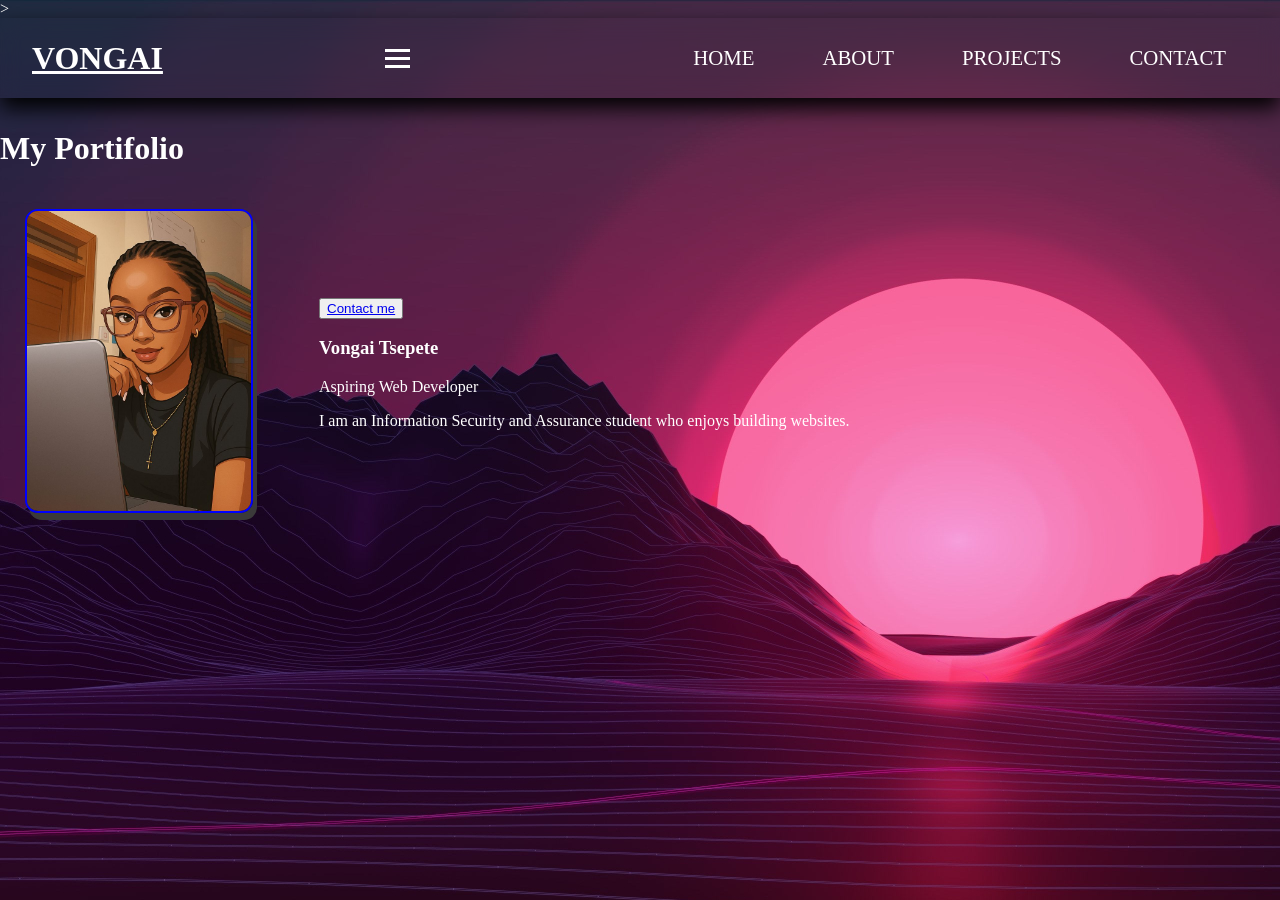
<file: Vongai Tsepete practical/index.html>
<!DOCTYPE html>
<html>
<head>
<title>My Portfolio</title>
<link rel="stylesheet" href="style.css">
<link rel="stylesheet" href="navbar.css">
</head>
<body>
>
<nav class ="navbar">
    
    <div class="navbar-container">
        <a href="index.html" class="navbar-logo">VONGAI</a>
        <button class ="navbar-toggle">
            <span class="bar"></span>
             <span class="bar"></span>
              <span class="bar"></span>
        </button>
        <ul class="navbar-menu">
            <li><a href="index.html" class="active">HOME</a></li>
             <li><a href="about.html">ABOUT</a></li>
              <li><a href="projects.html">PROJECTS</a></li>
               <li><a href="contact.html">CONTACT</a></li>
        </ul>
          </div>
        </nav>
        <h1>
    <p class="MyPortifolio">My Portifolio</p>
</h1
<main>
    <div class="wrapper">
        <div class="profile">
            <img src="vtsepete.jpg" alt="">
        </div>
        <div class="intro">
            <h1></h1>
            <p></p>
            <button><a href = "contact.html">Contact me</a></button>
                 <h3>Vongai Tsepete</h3>
   <p>Aspiring Web Developer</p>
<p>I am an Information Security and Assurance student who enjoys building websites.</p>
</div>
        </div>
    </div>
   
   
</main>
</body>

</html>
</file>
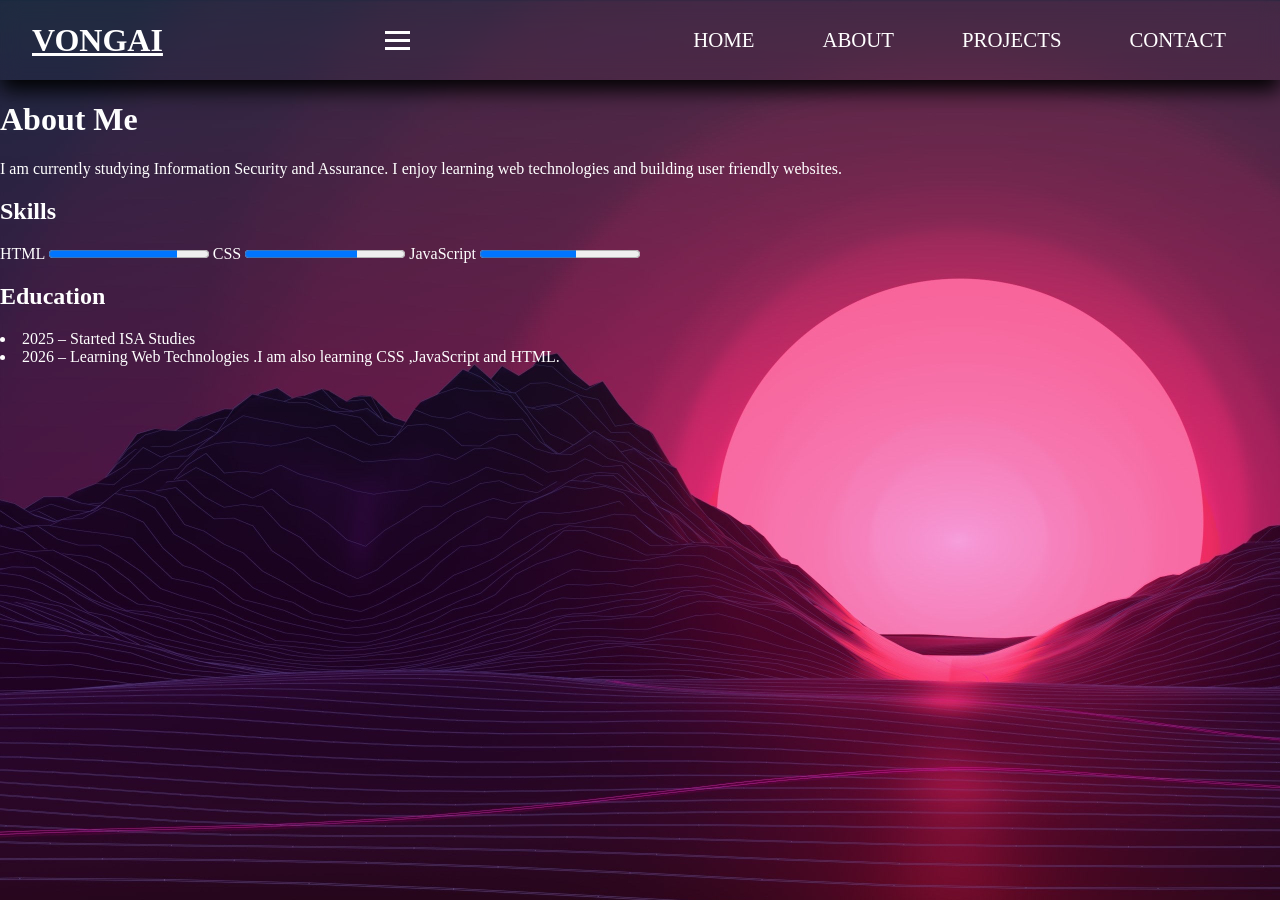
<file: Vongai Tsepete practical/about.html>
<!DOCTYPE html>
<html>
<head>
<title>About Me</title>
<link rel="stylesheet" href="navbar.css">
<link rel="stylesheet" href="style.css">
</head>

<body>
<nav class ="navbar">
    
    <div class="navbar-container">
        <a href="index.html" class="navbar-logo">VONGAI</a>
        <button class ="navbar-toggle">
            <span class="bar"></span>
             <span class="bar"></span>
              <span class="bar"></span>
        </button>
        <ul class="navbar-menu">
            <li><a href="index.html" class="active">HOME</a></li>
             <li><a href="about.html">ABOUT</a></li>
              <li><a href="projects.html">PROJECTS</a></li>
               <li><a href="contact.html">CONTACT</a></li>
        </ul>
          </div>
        </nav>


<h1>About Me</h1>

<p>
I am currently studying Information Security and Assurance. I enjoy learning web technologies and building user friendly websites.
</p>

<h2>Skills</h2>

<label>HTML</label>
<progress value="80" max="100"></progress>

<label>CSS</label>
<progress value="70" max="100"></progress>

<label>JavaScript</label>
<progress value="60" max="100"></progress>

<h2>Education</h2>


<li>2025 – Started ISA Studies</li>
<li>2026 – Learning Web Technologies .I am also learning CSS ,JavaScript and HTML.</li>


</body>
</html>
</file>
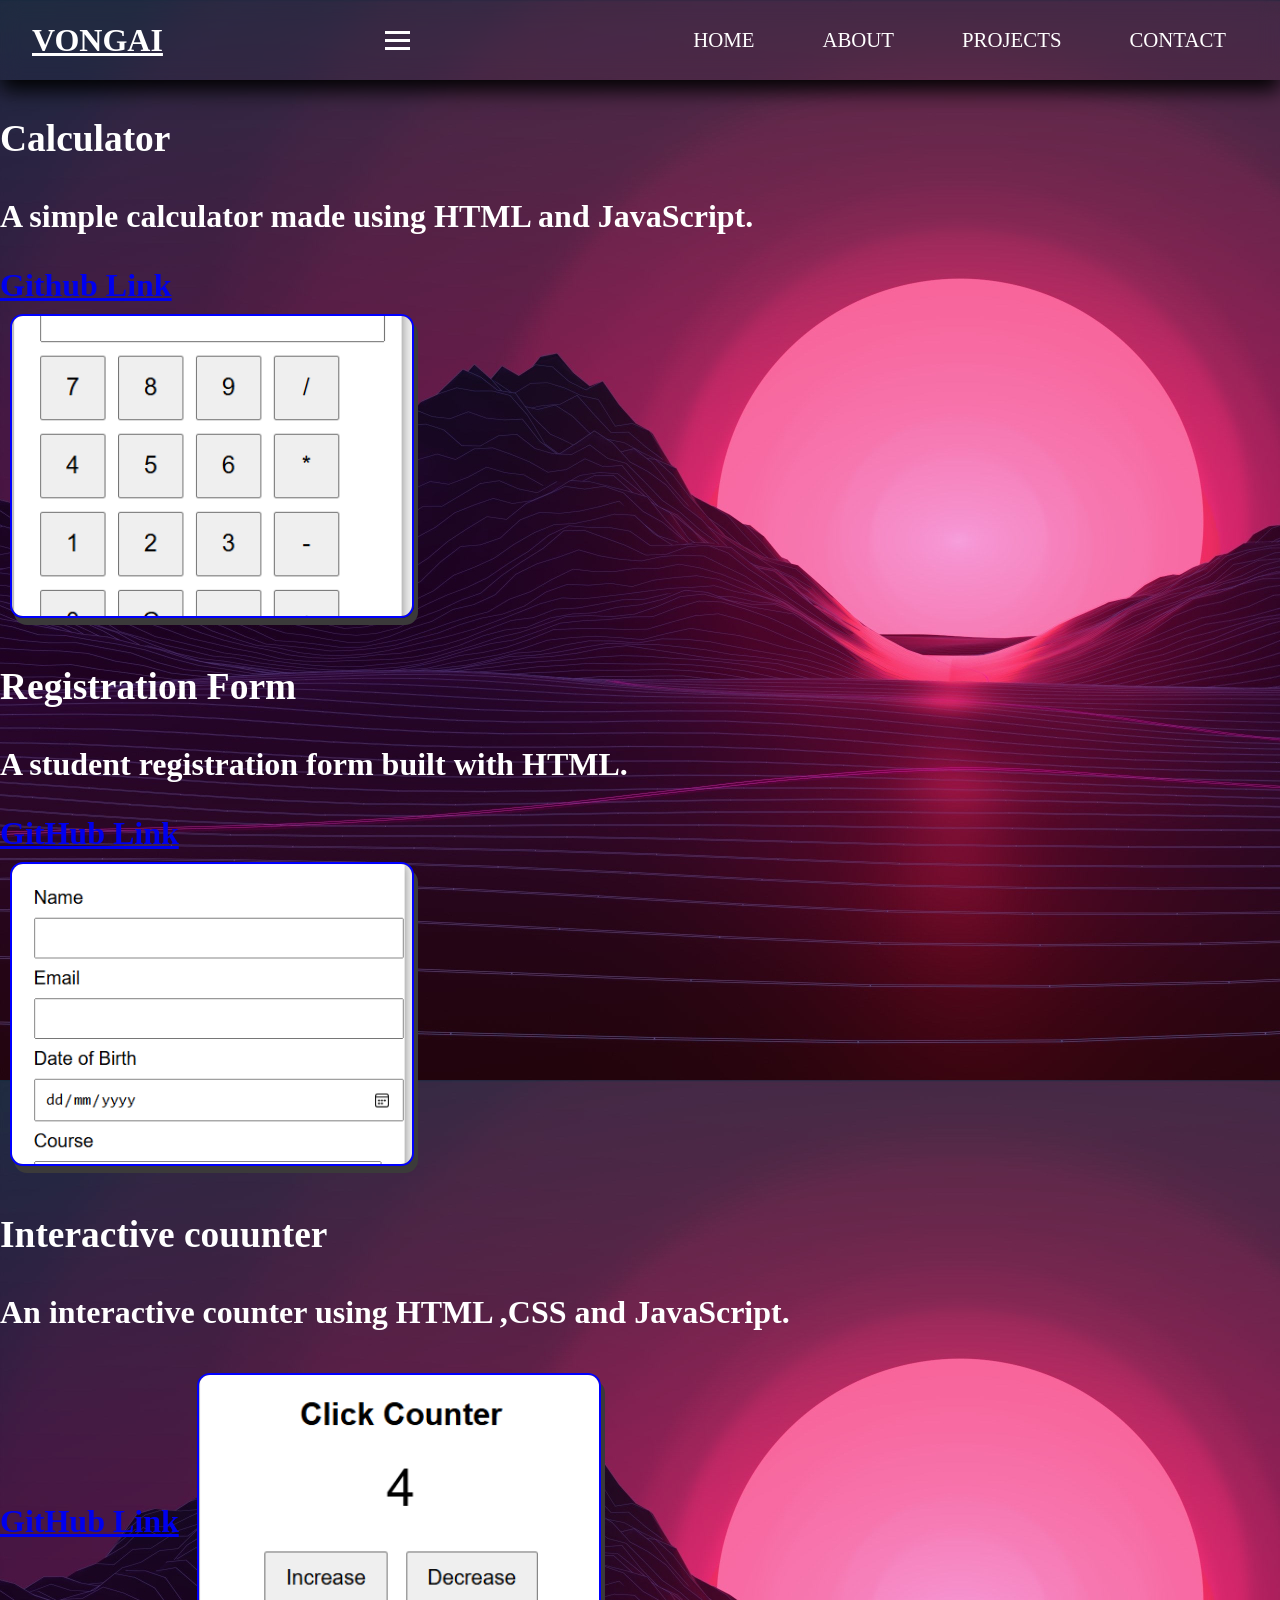
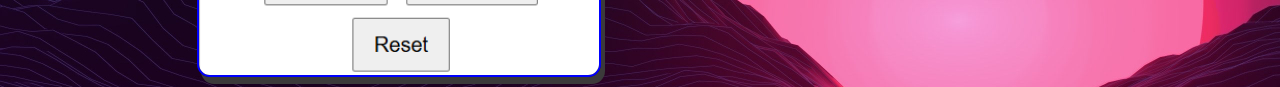
<file: Vongai Tsepete practical/projects.html>
<!DOCTYPE html>
<html>
<head>
<title>Projects</title>
<link rel="stylesheet" href="navbar.css">
<link rel="stylesheet" href="style.css">
</head>

<body>
<nav class ="navbar">
    
    <div class="navbar-container">
        <a href="index.html" class="navbar-logo">VONGAI</a>
        <button class ="navbar-toggle">
            <span class="bar"></span>
             <span class="bar"></span>
              <span class="bar"></span>
        </button>
        <ul class="navbar-menu">
            <li><a href="index.html" class="active">HOME</a></li>
             <li><a href="about.html">ABOUT</a></li>
              <li><a href="projects.html">PROJECTS</a></li>
               <li><a href="contact.html">CONTACT</a></li>
        </ul>
          </div>
        </nav>


    
<h1><My Projects</h1>
    
<div class="projects">

<div class="card">
      <div class ="p">
<h3>Calculator</h3>
<p>A simple calculator made using HTML and JavaScript.</p>
<a href="https://github.com/tsepetevongai6-vt/calculator">Github Link</a>
</div>
<div class="card">
<img src="calculator.png"/>
<h3>Registration Form</h3>
<p>A student registration form built with HTML.</p>
<a href="https://github.com/tsepetevongai6-vt/registration-form">GitHub Link</a>
</div>

<div class="card">
    <img src="registration form.png"/>
<h3>Interactive couunter</h3>
<p>An interactive counter  using HTML ,CSS and JavaScript.</p>
<a href="https://github.com/tsepetevongai6-vt/counter-">GitHub Link</a>
<img src="counter.png"/>

</div>


</body>
</html>
</file>
<file: Vongai Tsepete practical/style.css>
body{
    margin:0px;
    width: 100%;
    height: 100vh;
    padding:0;
     background:url(vongiebg.jpg);
     color: #fff;
}
main{
    margin-left: 20px;
    margin-right: 20px;
}
h1{
    text-align: left;
}

.wrapper{
    display:flex;
    justify-content: center;
    align-items: center ;
    flex-wrap: wrap;
    padding: 0 15px;
    justify-content: space-around;
    gap: 5rem;
}
.intro{
    flex: 1;
}
div img{
    width: 100%;
    max-width: 400px;
    object-fit: cover;
    height: 300px;
    border-radius: 13px;
    border: 2px solid blue;
    box-shadow: 4px 7px 0px rgb(59, 58, 58);
    cursor: pointer;
    margin: 10px;
    transition: 400ms;
    vertical-align: middle;
}
div img:hover{
    transform: scale(1.03);
    filter: grayscale(1);
}
</file>
<file: Vongai Tsepete practical/navbar.css>
.navbar{
    display: flex;
    align-items: center;
    justify-content: center;
    height: 80px;
    width: 100%;
    position: sticky;
    top: 0;
    background-color: transparent;
    box-shadow: 0 10px 20px black;
    backdrop-filter: blur(10px);
    z-index: 999;
}
.navbar-container{
    display: flex;
    align-items: center;
    justify-content: space-between;
    padding: 0 2rem;
    width: 100%;
    max-width: 1600px ;
}
.navbar-logo{
    font-size: 2rem;
    font-weight: 600;
    color:#fff;
    cursor: pointer;
}

.navbar-container .navbar-menu{
    display: flex;
    text-align:center;
    gap:1.5rem;
    list-style: none;
}

.navbar-container .navbar-menu li a {
    text-decoration: none;
    font-size: 1.3rem;
    font-weight:500;
    padding: 3px 20px;
    border-radius: 20px;
    border: 2px solid transparent;
    transition: all 0.7s ease;
    white-space: nowrap;
    color: #fff;
}

.navbar-container .navbar-menu li a:hover{
    color: #162530;
    background: rgba(188,212,229,0,8);
    border: 2px solis #fff;
}

.navbar-toggle{
    background: transparent;
    padding: 10px;
    border: none;
    cursor: pointer;
}

.bar{
    display: block;
    width:25px;
    height: 3px;
    margin: 5px auto;
    background: #fff;
    transition: all 0.3s ease-in-out;

}

@media(max-width:880px){
    .navbar{
        backdrop-filter: none;
    }
    .navbar-container .navbar-menu{
        display: none;
        flex-direction:column;
        align-items: flex-start;
        gap:1.7rem !important;
        position: absolute;
        height: 100vh;
        width: 250px;
        top: 0;
        right: 0;
        padding: 1.5rem;
        box-shadow: 0 10px rgba(0,0,0,0.5);
        backdrop-filter: blur(10px);
    }

.navbar-toggle{
    display: block;
    z-index: 999;
}
.navbar-container .navbar-menu.active{
    display: flex;
}
.navbar-toggle.active.bar:nth-child(2){
    opacity: 0;
}
.navbar-toggle.active.bar:nth-child(1){
    transform: translateY(8px)rotate(45deg);
}
}
</file>
